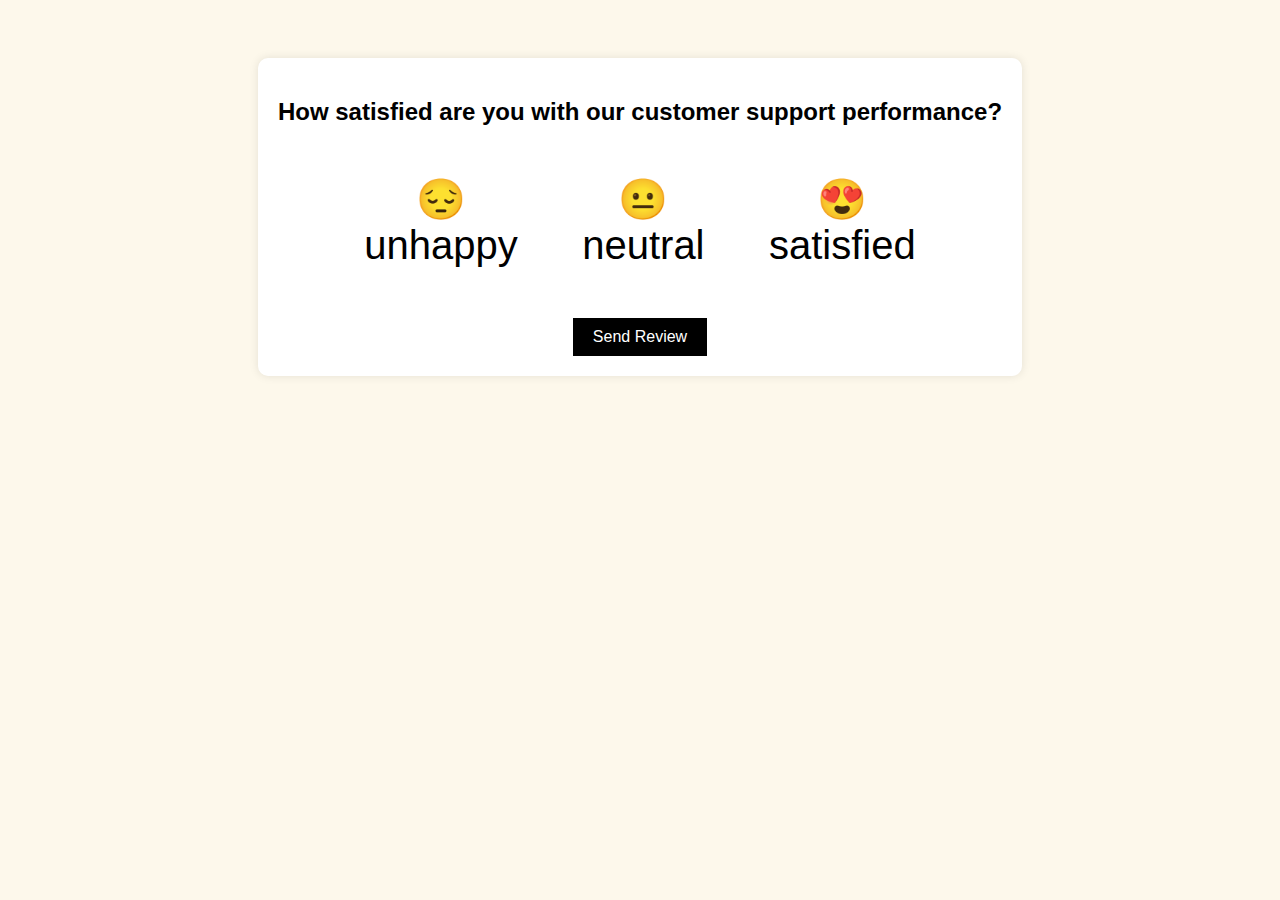
<file: review2.html>
<!DOCTYPE html>
<html lang="en">
<head>
    <meta charset="UTF-8">
    <meta name="viewport" content="width=device-width, initial-scale=1.0">
    <title>Customer Satisfaction Survey</title>
    <style>
        body {
            font-family: Arial, sans-serif;
            background-color: #fdf8eb;
            text-align: center;
            padding: 50px;
        }
        .container {
            background: white;
            padding: 20px;
            border-radius: 10px;
            display: inline-block;
            box-shadow: 0px 0px 10px rgba(0, 0, 0, 0.1);
        }
        .emoji {
            font-size: 40px;
            margin: 20px;
            cursor: pointer;
            padding: 10px;
            display: inline-block;
        }
        .selected {
            background-color: #f0f0f0;
            border-radius: 10px;
        }
        button {
            background-color: black;
            color: white;
            padding: 10px 20px;
            border: none;
            cursor: pointer;
            margin-top: 20px;
            font-size: 16px;
        }
        button:hover {
            background-color: #333;
        }
    </style>
</head>
<body>
<form>
    <div class="container">
        <h2>How satisfied are you with our customer support performance?</h2>
        <div id="feedback">
            <span class="emoji" onclick="selectEmoji(this)" data-value="unhappy">😔<br>unhappy</span>
            <span class="emoji" onclick="selectEmoji(this)" data-value="neutral">😐<br>neutral</span>
            <span class="emoji" onclick="selectEmoji(this)" data-value="satisfied">😍<br>satisfied</span>
</div>
        
        <button onclick="submitReview()">Send Review</button>
    </div>
</form>

    <script>
        let selectedEmoji = null;

        function selectEmoji(element) {
            document.querySelectorAll('.emoji').forEach(e => e.classList.remove('selected'));
            element.classList.add('selected');
            selectedEmoji = element.getAttribute('data-value');
        }

        function submitReview() {
            if (selectedEmoji) {
                alert("You selected: " + selectedEmoji);
            } else {
                alert("Please select an option before submitting.");
            }
        }
    </script>

</body>
</html>
</file>
